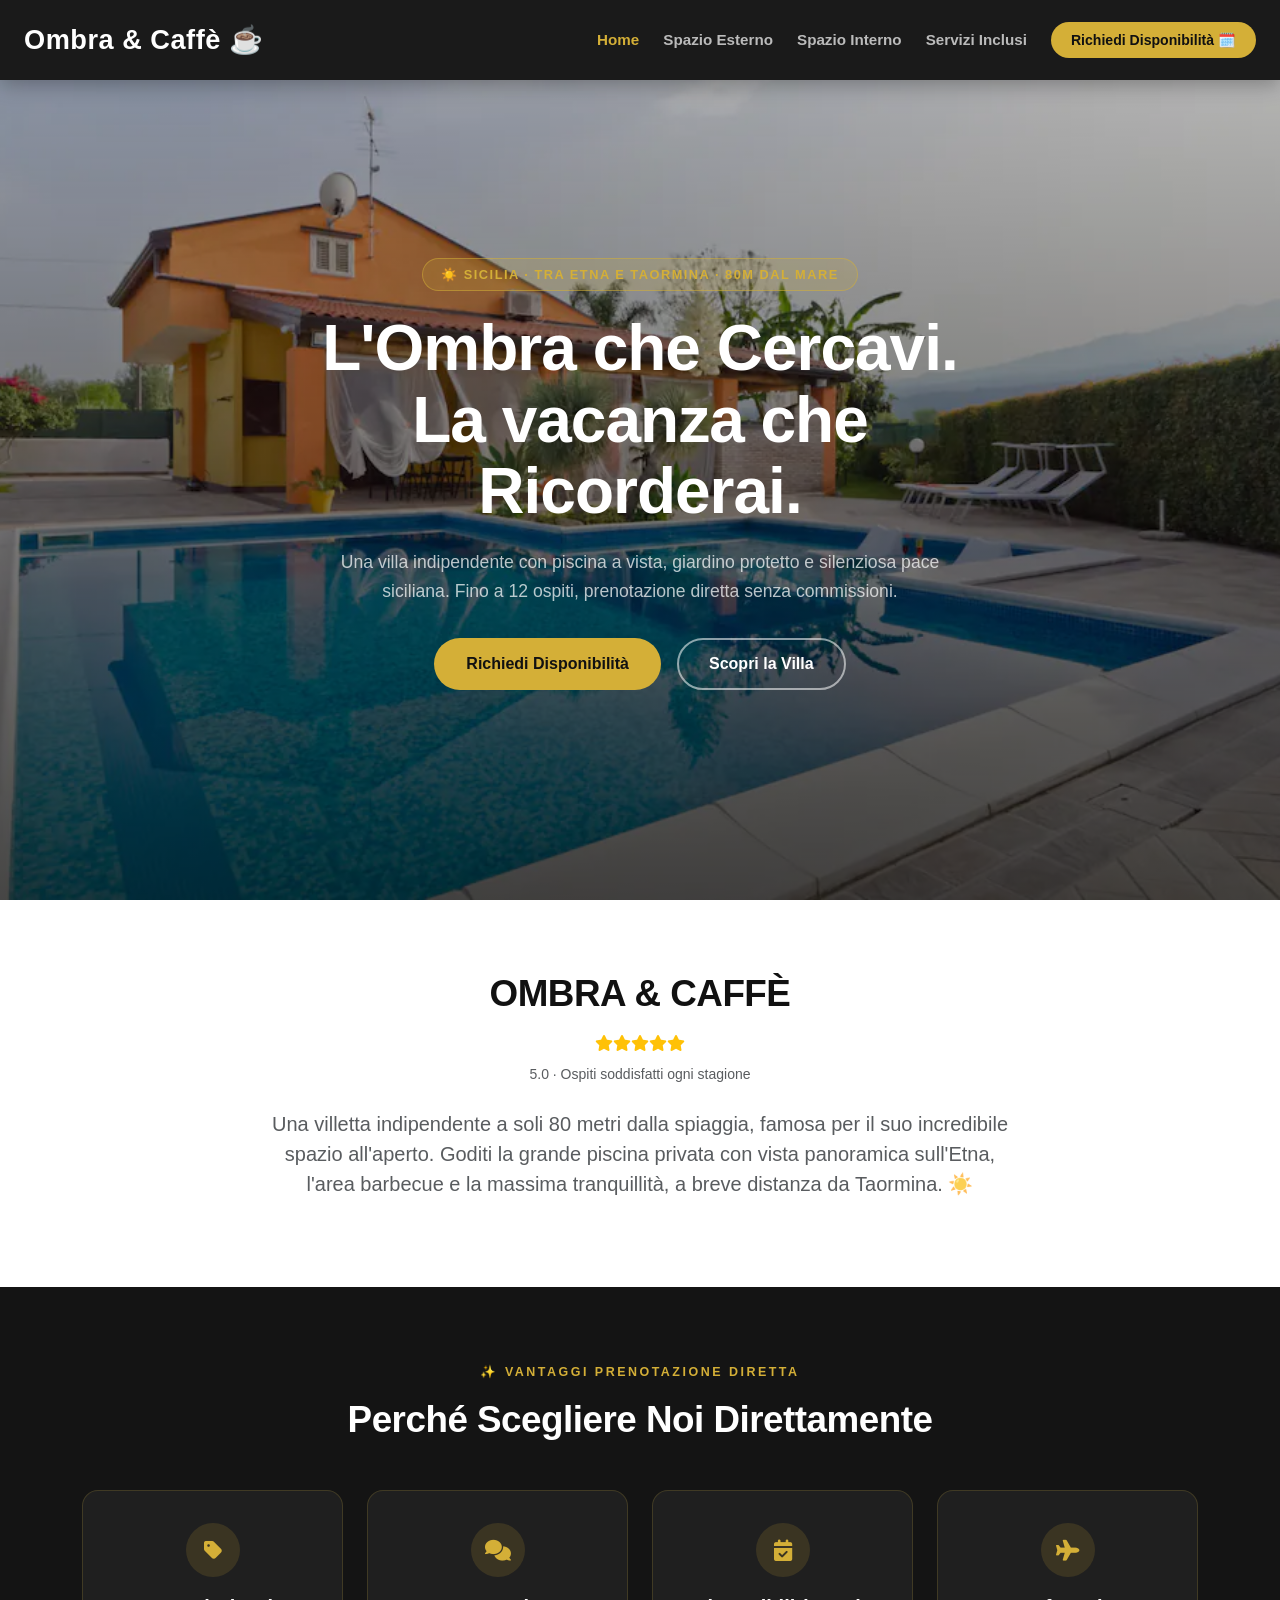
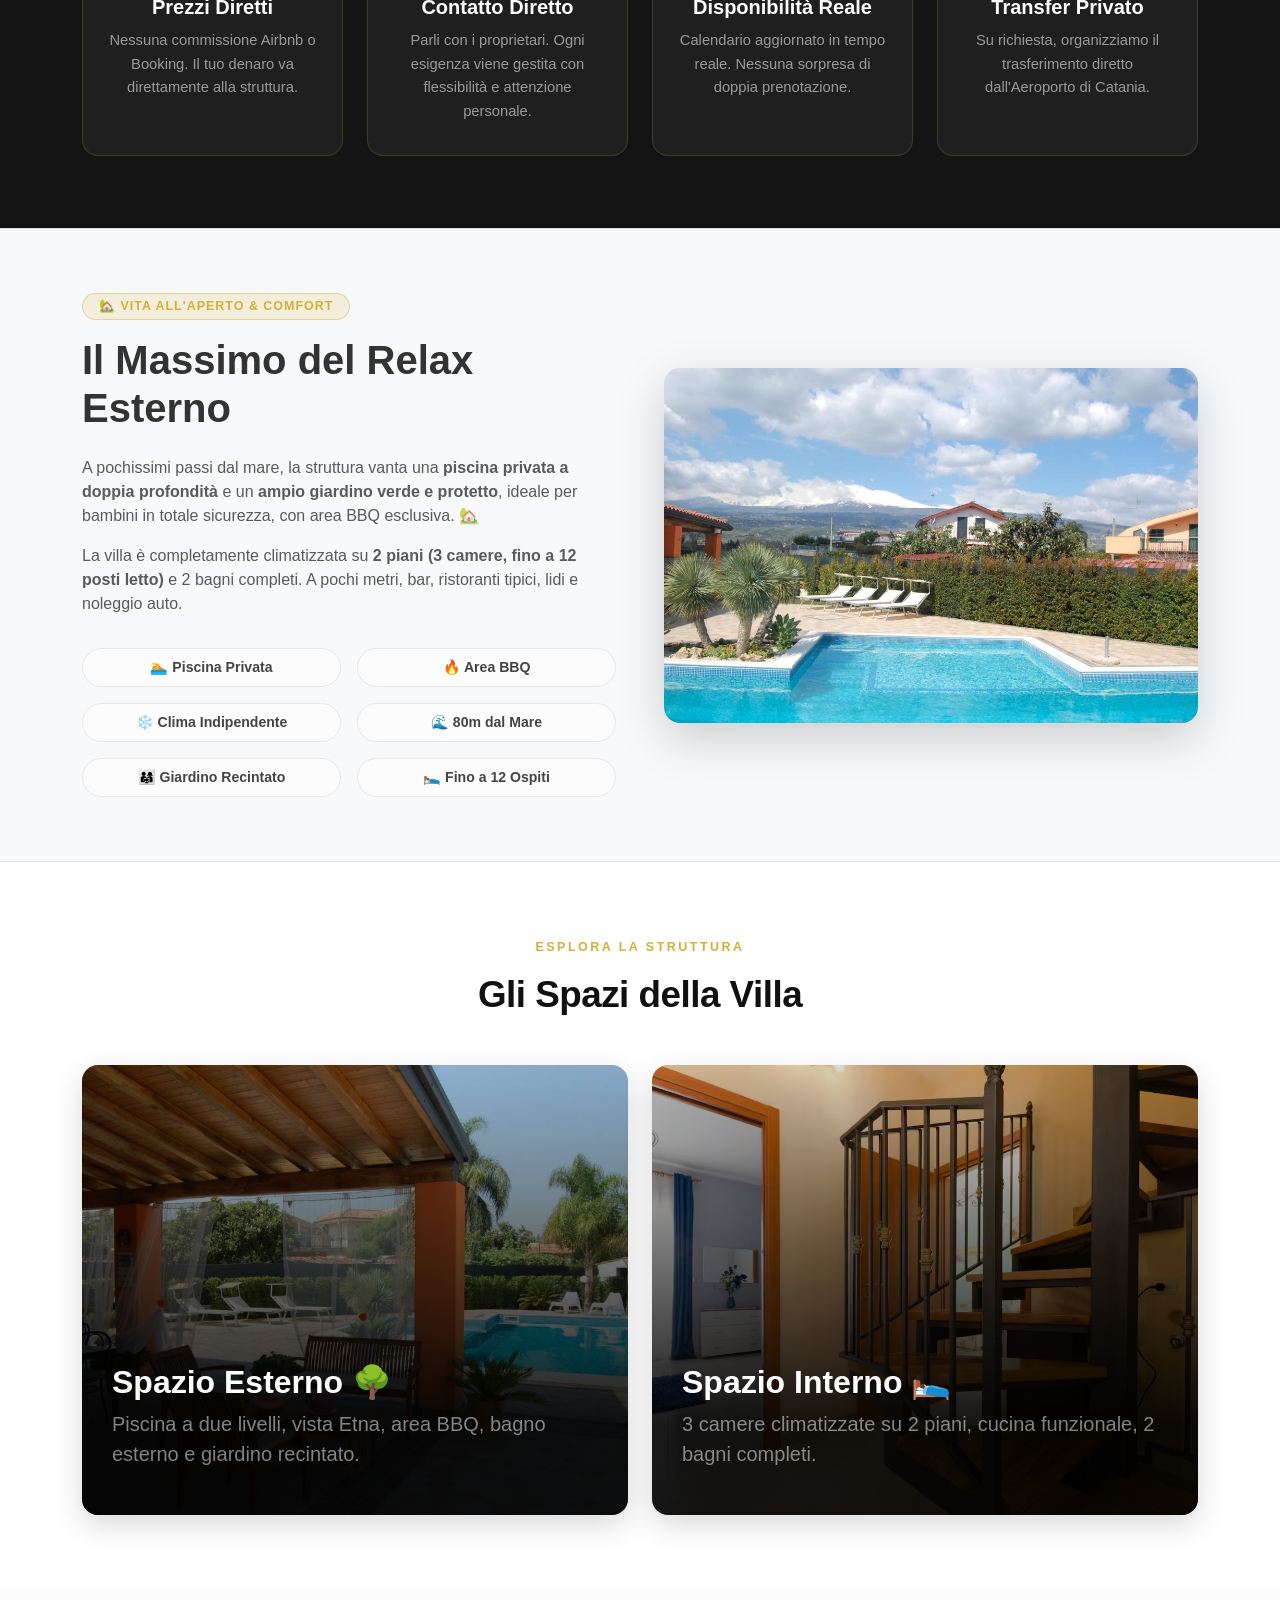
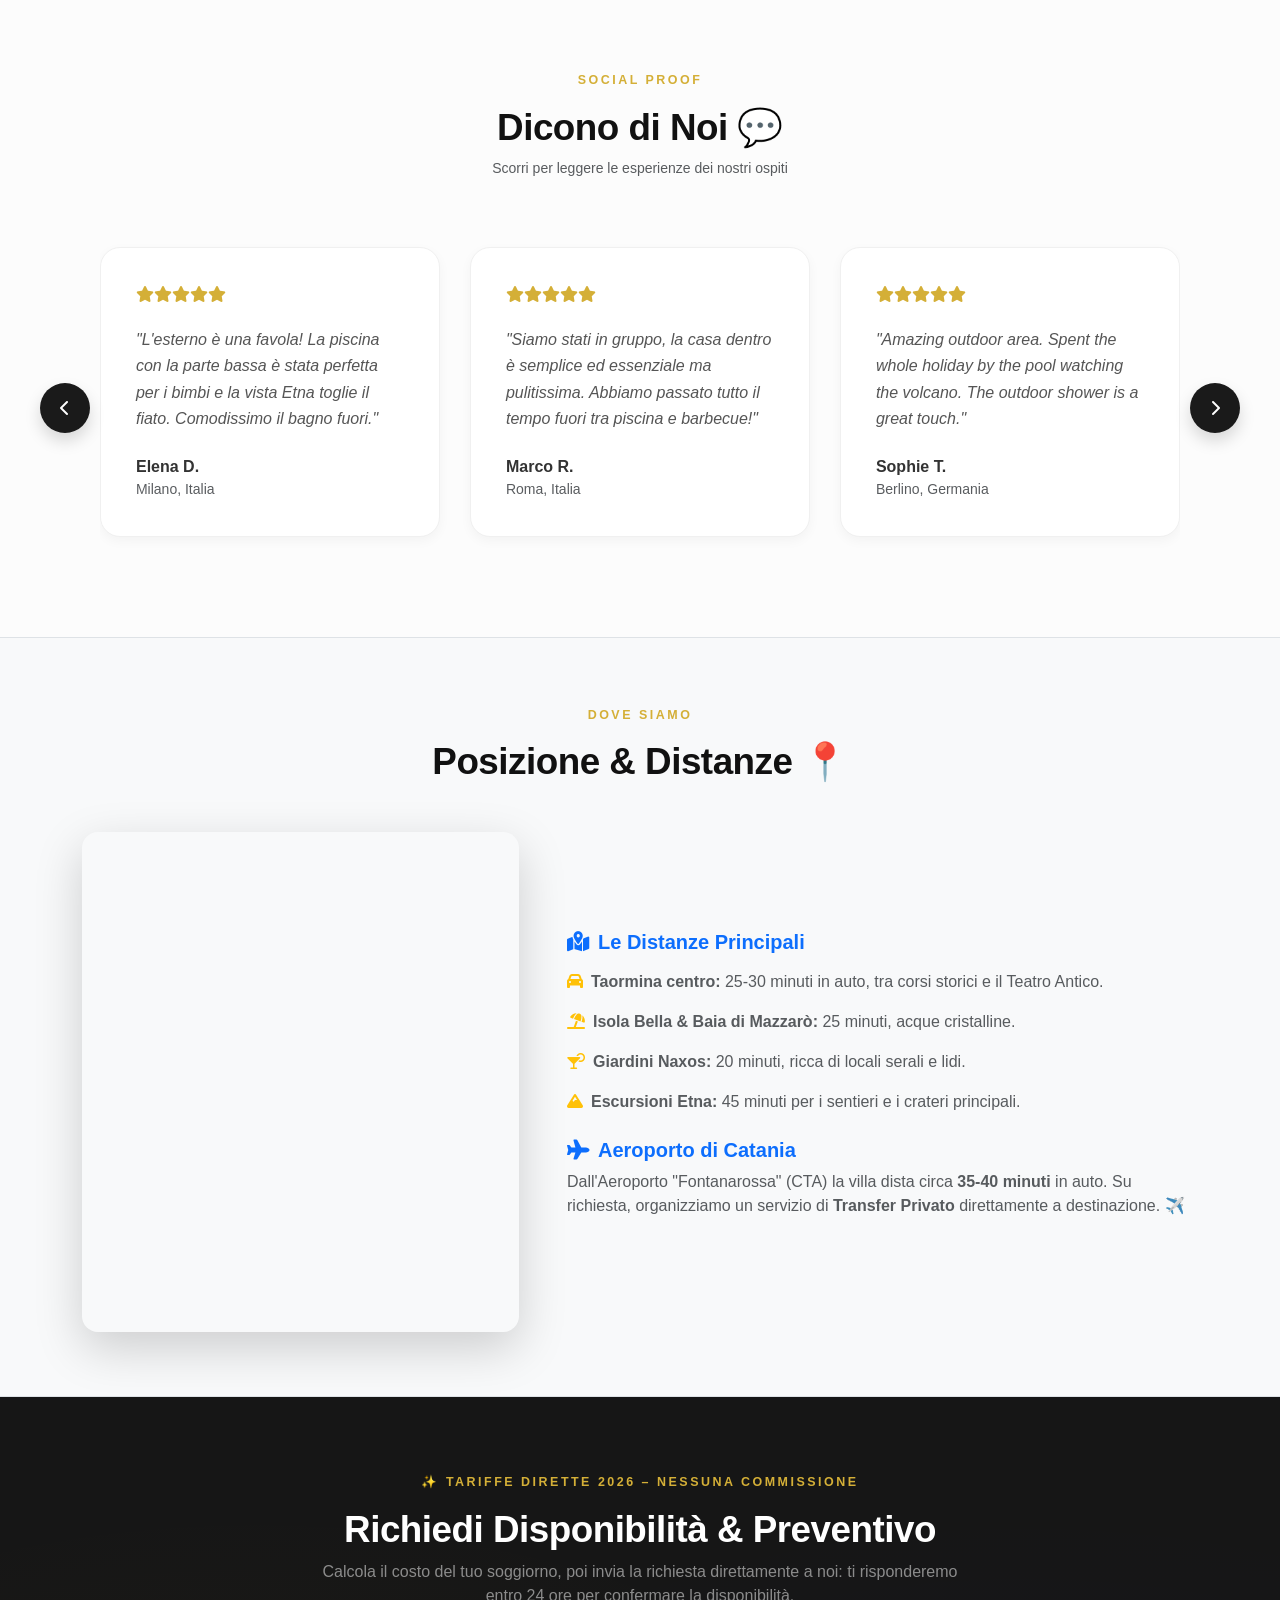
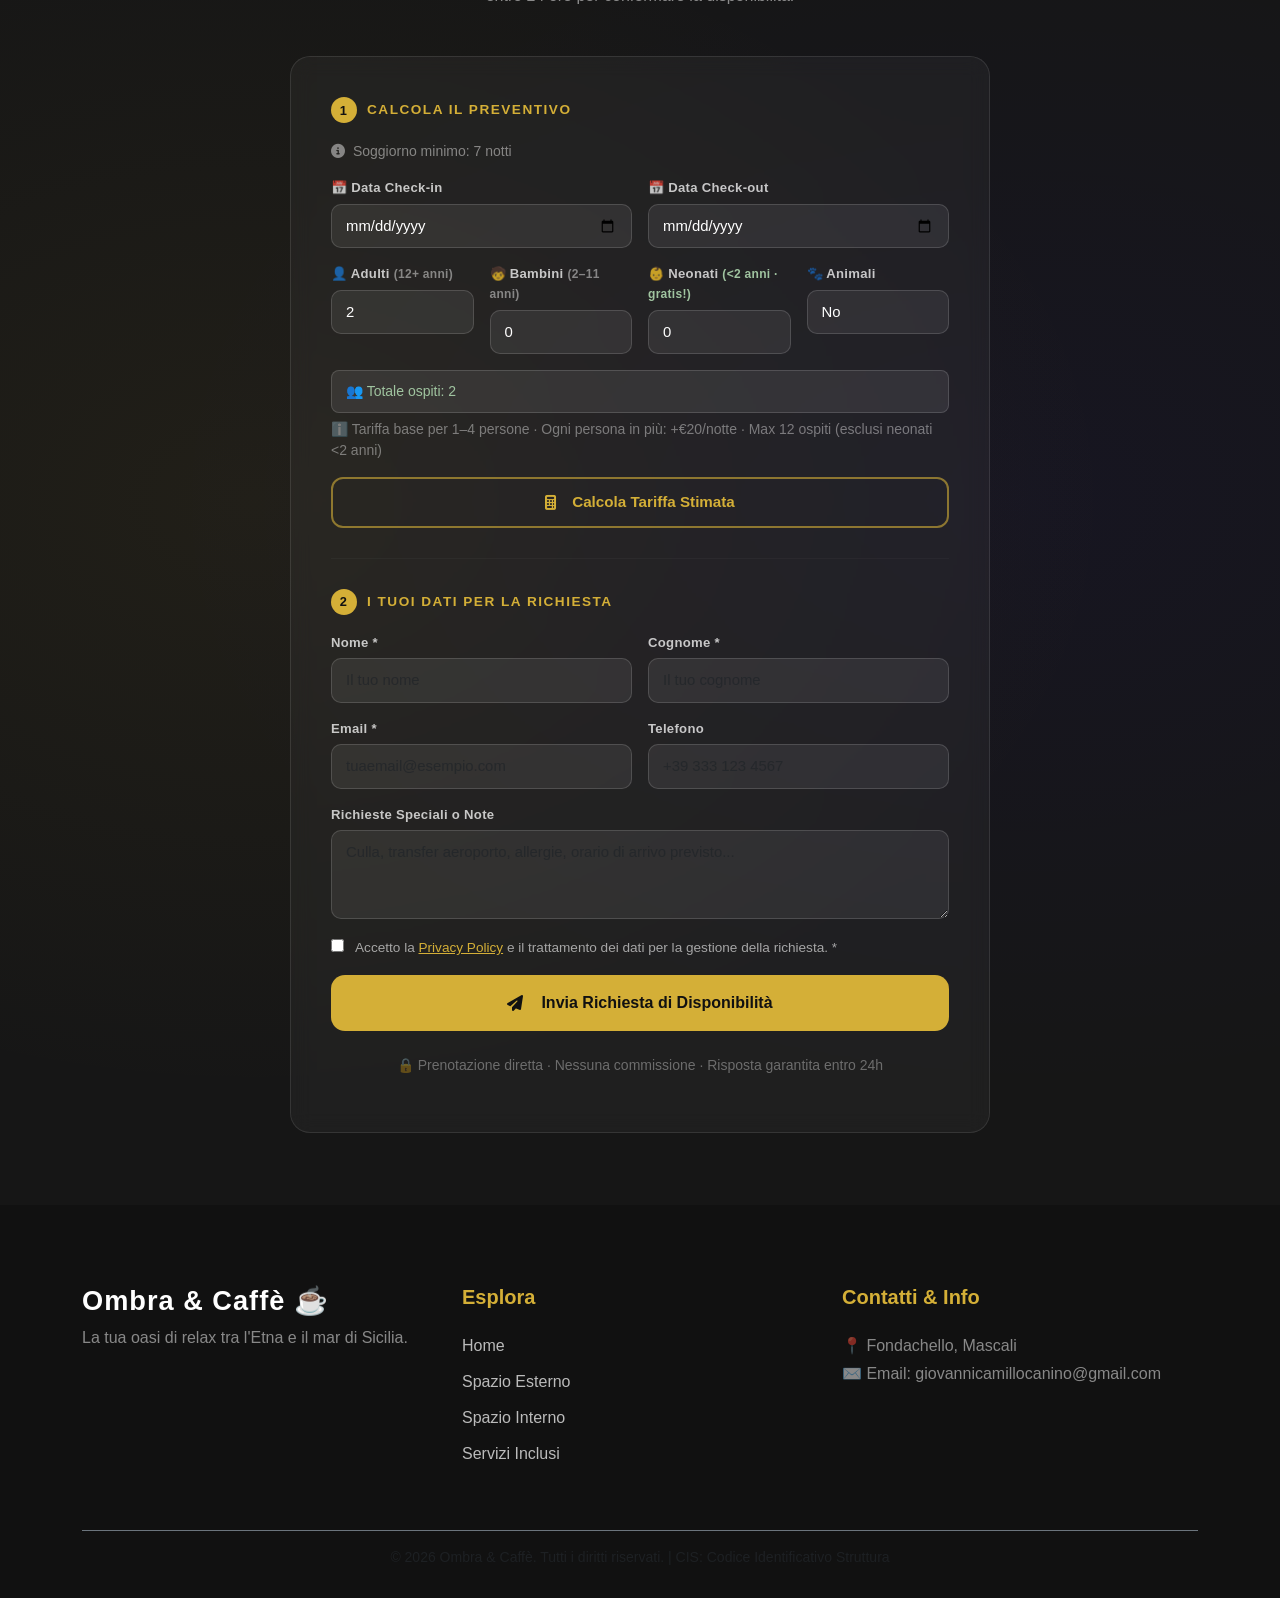
<file: index.html>
<!DOCTYPE html>
<html lang="it">
<head>
    <meta charset="UTF-8">
    <meta http-equiv="Content-Security-Policy" content="default-src 'self'; script-src 'self' 'unsafe-inline' https://cdn.jsdelivr.net https://cdnjs.cloudflare.com https://maps.googleapis.com; style-src 'self' 'unsafe-inline' https://cdn.jsdelivr.net https://cdnjs.cloudflare.com https://fonts.googleapis.com; font-src 'self' https://cdnjs.cloudflare.com https://fonts.gstatic.com; connect-src 'self' https://api.web3forms.com https://maps.googleapis.com; img-src 'self' data: https:; media-src 'self'; frame-src https://www.google.com https://maps.google.com;"><meta name="viewport" content="width=device-width, initial-scale=1.0">
    <meta name="description" content="Ombra e Caffè - Casa vacanze a [città]. Prenota il tuo soggiorno immerso nella natura. Fino a 12 ospiti.">
<meta name="keywords" content="casa vacanze, Ombra e Caffè, affitto vacanze, [città], [regione]">
<meta property="og:title" content="Ombra e Caffè ☕ - Casa Vacanze">
<meta property="og:description" content="Prenota la tua vacanza ad Ombra e Caffè...">
    <title>Ombra & Caffè – Villa con Piscina, Vista Etna | Sicilia</title>
    <link href="https://cdn.jsdelivr.net/npm/bootstrap@5.3.3/dist/css/bootstrap.min.css" rel="stylesheet">
    <link rel="stylesheet" href="https://cdnjs.cloudflare.com/ajax/libs/font-awesome/6.4.0/css/all.min.css">
    <link rel="stylesheet" href="css/style.css">
</head>
<body>

    <!-- NAVBAR -->
    <header class="main-header">
        <div class="nav-container">
            <div class="logo"><a href="index.html" translate="no">Ombra &amp; Caffè ☕</a></div>
            <button class="hamburger" id="hamburger" aria-label="Apri menu" aria-expanded="false">
                <span></span><span></span><span></span>
            </button>
            <nav class="navbar" id="mainNav">
                <ul>
                    <li><a href="index.html" class="active">Home</a></li>
                    <li><a href="pagine/spazio-esterno.html">Spazio Esterno</a></li>
                    <li><a href="pagine/spazio-interno.html">Spazio Interno</a></li>
                    <li><a href="pagine/servizi-inclusi.html">Servizi Inclusi</a></li>
                    <li><a href="#richiesta" class="nav-btn">Richiedi Disponibilità 🗓️</a></li>
                </ul>
            </nav>
        </div>
    </header>

    <!-- HERO -->
    <section class="hero-house-section" style="background-image: url('img/1.webp');">
        <div class="hero-overlay-dark d-flex align-items-center justify-content-center">
            <div class="text-center text-white px-3 mt-5 hero-content">
                <span class="hero-eyebrow">☀️ Sicilia · Tra Etna e Taormina · 80m dal Mare</span>
                <h1 class="hero-title">L'Ombra che Cercavi.<br>La vacanza che Ricorderai.</h1>
                <p class="hero-sub">Una villa indipendente con piscina a vista, giardino protetto e silenziosa pace siciliana. Fino a 12 ospiti, prenotazione diretta senza commissioni.</p>
                <div class="hero-actions">
                    <a href="#richiesta" class="btn-gold">Richiedi Disponibilità</a>
                    <a href="#servizi" class="btn-ghost">Scopri la Villa</a>
                </div>
            </div>
        </div>
    </section>

    <!-- BRAND INTRO -->
    <section class="py-5 bg-white">
        <div class="container text-center py-4">
            <h2 class="section-title mb-3" translate="no">OMBRA &amp; CAFFÈ</h2>
            <div class="mb-2 text-warning">
                <i class="fas fa-star"></i><i class="fas fa-star"></i><i class="fas fa-star"></i><i class="fas fa-star"></i><i class="fas fa-star"></i>
            </div>
            <p class="text-muted small mb-4">5.0 · Ospiti soddisfatti ogni stagione</p>
            <p class="lead text-muted px-lg-5 mx-auto" style="max-width:850px;">
                Una villetta indipendente a soli <strong>80 metri dalla spiaggia</strong>, famosa per il suo incredibile spazio all'aperto. Goditi la grande piscina privata con vista panoramica sull'<strong>Etna</strong>, l'area barbecue e la massima tranquillità, a breve distanza da <strong>Taormina</strong>. ☀️
            </p>
        </div>
    </section>

    <!-- PUNTI DI FORZA (PERCHÉ PRENOTARE DIRETTO) -->
    <section class="py-5 bg-dark-brand text-white">
        <div class="container py-4 text-center">
            <span class="section-eyebrow-light">✨ Vantaggi Prenotazione Diretta</span>
            <h2 class="section-title-light mb-5 mt-2">Perché Scegliere Noi Direttamente</h2>
            <div class="row g-4 justify-content-center">
                <div class="col-md-3 col-sm-6">
                    <div class="perk-card">
                        <div class="perk-icon"><i class="fas fa-tag"></i></div>
                        <h5>Prezzi Diretti</h5>
                        <p>Nessuna commissione Airbnb o Booking. Il tuo denaro va direttamente alla struttura.</p>
                    </div>
                </div>
                <div class="col-md-3 col-sm-6">
                    <div class="perk-card">
                        <div class="perk-icon"><i class="fas fa-comments"></i></div>
                        <h5>Contatto Diretto</h5>
                        <p>Parli con i proprietari. Ogni esigenza viene gestita con flessibilità e attenzione personale.</p>
                    </div>
                </div>
                <div class="col-md-3 col-sm-6">
                    <div class="perk-card">
                        <div class="perk-icon"><i class="fas fa-calendar-check"></i></div>
                        <h5>Disponibilità Reale</h5>
                        <p>Calendario aggiornato in tempo reale. Nessuna sorpresa di doppia prenotazione.</p>
                    </div>
                </div>
                <div class="col-md-3 col-sm-6">
                    <div class="perk-card">
                        <div class="perk-icon"><i class="fas fa-plane"></i></div>
                        <h5>Transfer Privato</h5>
                        <p>Su richiesta, organizziamo il trasferimento diretto dall'Aeroporto di Catania.</p>
                    </div>
                </div>
            </div>
        </div>
    </section>

    <!-- DESCRIZIONE VILLA -->
    <section id="servizi" class="py-5 bg-light border-top border-bottom">
        <div class="container py-3">
            <div class="row align-items-center g-5">
                <div class="col-lg-6">
                    <span class="badge badge-gold mb-3">🏡 Vita all'Aperto & Comfort</span>
                    <h3 class="fw-bold display-6 mb-4">Il Massimo del Relax Esterno</h3>
                    <p class="text-muted">A pochissimi passi dal mare, la struttura vanta una <strong>piscina privata a doppia profondità</strong> e un <strong>ampio giardino verde e protetto</strong>, ideale per bambini in totale sicurezza, con area BBQ esclusiva. 🏡</p>
                    <p class="text-muted">La villa è completamente climatizzata su <strong>2 piani (3 camere, fino a 12 posti letto)</strong> e 2 bagni completi. A pochi metri, bar, ristoranti tipici, lidi e noleggio auto. </p>
                    <div class="row g-3 mt-3">
                        <div class="col-6"><div class="feature-pill">🏊 Piscina Privata</div></div>
                        <div class="col-6"><div class="feature-pill">🔥 Area BBQ</div></div>
                        <div class="col-6"><div class="feature-pill">❄️ Clima Indipendente</div></div>
                        <div class="col-6"><div class="feature-pill">🌊 80m dal Mare</div></div>
                        <div class="col-6"><div class="feature-pill">👨‍👩‍👧 Giardino Recintato</div></div>
                        <div class="col-6"><div class="feature-pill">🛌 Fino a 12 Ospiti</div></div>
                    </div>
                </div>
                <div class="col-lg-6">
                    <img src="img/3.png" alt="Villetta Vista Esterna" class="img-fluid rounded-4 shadow-lg w-100">
                </div>
            </div>
        </div>
    </section>

    <!-- GRIGLIA SPAZI -->
    <section class="py-5 bg-white">
        <div class="container py-4">
            <div class="text-center mb-5">
                <span class="section-eyebrow">Esplora la Struttura</span>
                <h2 class="section-title mt-2">Gli Spazi della Villa</h2>
            </div>
            <div class="row g-4">
                <div class="col-md-6">
                    <div class="space-card" style="background-image: url('img/4.png');">
                        <div class="card-overlay"></div>
                        <div class="card-content">
                            <h2><a href="pagine/spazio-esterno.html">Spazio Esterno 🌳</a></h2>
                            <p class="lead text-white-50 small">Piscina a due livelli, vista Etna, area BBQ, bagno esterno e giardino recintato.</p>
                        </div>
                    </div>
                </div>
                <div class="col-md-6">
                    <div class="space-card" style="background-image: url('img/5.png');">
                        <div class="card-overlay"></div>
                        <div class="card-content">
                            <h2><a href="pagine/spazio-interno.html">Spazio Interno 🛌</a></h2>
                            <p class="lead text-white-50 small">3 camere climatizzate su 2 piani, cucina funzionale, 2 bagni completi.</p>
                        </div>
                    </div>
                </div>
            </div>
        </div>
    </section>

    <!-- RECENSIONI -->
    <section class="reviews-section">
        <div class="container-fluid p-0">
            <div class="text-center mb-5">
                <span class="section-eyebrow">Social Proof</span>
                <h3 class="section-title mt-2">Dicono di Noi 💬</h3>
                <p class="text-muted small">Scorri per leggere le esperienze dei nostri ospiti</p>
            </div>
            <div class="reviews-container">
                <button id="review-btn-left" class="review-btn review-btn-left shadow" aria-label="Precedente"><i class="fas fa-chevron-left"></i></button>
                <button id="review-btn-right" class="review-btn review-btn-right shadow" aria-label="Successiva"><i class="fas fa-chevron-right"></i></button>
                <div class="review-viewport">
                    <div id="review-wrapper" class="review-wrapper">
                        <div class="review-card">
                            <div class="review-stars"><i class="fas fa-star"></i><i class="fas fa-star"></i><i class="fas fa-star"></i><i class="fas fa-star"></i><i class="fas fa-star"></i></div>
                            <p class="review-body">"L'esterno è una favola! La piscina con la parte bassa è stata perfetta per i bimbi e la vista Etna toglie il fiato. Comodissimo il bagno fuori."</p>
                            <h6 class="mb-0 fw-bold">Elena D.</h6>
                            <small class="text-muted">Milano, Italia</small>
                        </div>
                        <div class="review-card">
                            <div class="review-stars"><i class="fas fa-star"></i><i class="fas fa-star"></i><i class="fas fa-star"></i><i class="fas fa-star"></i><i class="fas fa-star"></i></div>
                            <p class="review-body">"Siamo stati in gruppo, la casa dentro è semplice ed essenziale ma pulitissima. Abbiamo passato tutto il tempo fuori tra piscina e barbecue!"</p>
                            <h6 class="mb-0 fw-bold">Marco R.</h6>
                            <small class="text-muted">Roma, Italia</small>
                        </div>
                        <div class="review-card">
                            <div class="review-stars"><i class="fas fa-star"></i><i class="fas fa-star"></i><i class="fas fa-star"></i><i class="fas fa-star"></i><i class="fas fa-star"></i></div>
                            <p class="review-body">"Amazing outdoor area. Spent the whole holiday by the pool watching the volcano. The outdoor shower is a great touch."</p>
                            <h6 class="mb-0 fw-bold">Sophie T.</h6>
                            <small class="text-muted">Berlino, Germania</small>
                        </div>
                        <div class="review-card">
                            <div class="review-stars"><i class="fas fa-star"></i><i class="fas fa-star"></i><i class="fas fa-star"></i><i class="fas fa-star"></i><i class="fas fa-star"></i></div>
                            <p class="review-body">"Abbiamo festeggiato il compleanno di nostro figlio qui con 10 persone. Spazio più che sufficiente, il BBQ è stato il protagonista della serata!"</p>
                            <h6 class="mb-0 fw-bold">Luca & Claudia B.</h6>
                            <small class="text-muted">Napoli, Italia</small>
                        </div>
                        <div class="review-card">
                            <div class="review-stars"><i class="fas fa-star"></i><i class="fas fa-star"></i><i class="fas fa-star"></i><i class="fas fa-star"></i><i class="fas fa-star"></i></div>
                            <p class="review-body">"Perfect location. 80 meters from the sea, 25 minutes from Taormina. We'll be back next summer without a doubt."</p>
                            <h6 class="mb-0 fw-bold">James & Sarah M.</h6>
                            <small class="text-muted">Londra, UK</small>
                        </div>
                    </div>
                </div>
            </div>
        </div>
    </section>

    <!-- POSIZIONE -->
    <section id="posizione" class="py-5 bg-light border-top border-bottom">
        <div class="container py-3">
            <div class="text-center mb-5">
                <span class="section-eyebrow">Dove Siamo</span>
                <h3 class="section-title mt-2">Posizione & Distanze 📍</h3>
            </div>
            <div class="row g-5 align-items-center">
                <div class="col-lg-5">
                    <div class="shadow-lg rounded-4 overflow-hidden" style="height:500px;">
                        <iframe src="https://www.google.com/maps/embed?pb=!1m18!1m12!1m3!1d2320.755101946722!2d15.204894009947287!3d37.75290431330513!2m3!1f0!2f0!3f0!3m2!1i1024!2i768!4f13.1!3m3!1m2!1s0x131405fac966bba5%3A0xd2f08422884482f2!2sOmbra%20E%20Caffe&#39;!5e1!3m2!1sit!2stw!4v1782229862768!5m2!1sit!2stw" width="100%" height="100%" style="border:0;" allowfullscreen="" loading="lazy" referrerpolicy="no-referrer-when-downgrade"></iframe>
                    </div>
                </div>
                <div class="col-lg-7">
                    <h4 class="text-primary fw-bold h5 mb-3"><i class="fas fa-map-marked-alt me-2"></i>Le Distanze Principali</h4>
                    <ul class="list-unstyled text-muted mb-4">
                        <li class="mb-3"><i class="fas fa-car text-warning me-2"></i><strong>Taormina centro:</strong> 25-30 minuti in auto, tra corsi storici e il Teatro Antico.</li>
                        <li class="mb-3"><i class="fas fa-umbrella-beach text-warning me-2"></i><strong>Isola Bella & Baia di Mazzarò:</strong> 25 minuti, acque cristalline.</li>
                        <li class="mb-3"><i class="fas fa-cocktail text-warning me-2"></i><strong>Giardini Naxos:</strong> 20 minuti, ricca di locali serali e lidi.</li>
                        <li class="mb-3"><i class="fas fa-mountain text-warning me-2"></i><strong>Escursioni Etna:</strong> 45 minuti per i sentieri e i crateri principali.</li>
                    </ul>
                    <h4 class="text-primary fw-bold h5 mb-2"><i class="fas fa-plane me-2"></i>Aeroporto di Catania</h4>
                    <p class="text-muted">Dall'Aeroporto "Fontanarossa" (CTA) la villa dista circa <strong>35-40 minuti</strong> in auto. Su richiesta, organizziamo un servizio di <strong>Transfer Privato</strong> direttamente a destinazione. ✈️</p>
                </div>
            </div>
        </div>
    </section>

    <!-- FORM RICHIESTA + PREVENTIVO UNIFICATI -->
    <section id="richiesta" class="py-5 booking-section text-white">
        <div class="container py-4">
            <div class="text-center mx-auto mb-5" style="max-width:650px;">
                <span class="section-eyebrow-light">✨ Tariffe Dirette 2026 – Nessuna Commissione</span>
                <h3 class="section-title-light mt-2">Richiedi Disponibilità &amp; Preventivo</h3>
                <p class="text-white-50">Calcola il costo del tuo soggiorno, poi invia la richiesta direttamente a noi: ti risponderemo entro 24 ore per confermare la disponibilità.</p>
            </div>

            <form id="bookingForm" class="booking-card mx-auto" style="max-width:700px;">

                <!-- CONFIGURAZIONE WEB3FORMS -->
                <input type="hidden" name="access_key" value="8a60b6bf-a972-461e-a8af-70504431ed6b">
                <input type="hidden" name="subject" value="Nuova Richiesta di Disponibilità - Ombra & Caffè">
                <input type="hidden" name="from_name" value="Sito Ombra & Caffè">
                <!-- Honeypot anti-spam: campo invisibile, deve restare vuoto -->
                <input type="hidden" name="botcheck" value="">

                <!-- STEP 1: PREVENTIVO -->
                <div class="booking-step-label">
                    <span class="step-number">1</span> Calcola il Preventivo
                </div>
                <p class="small mb-3" style="color: rgba(255,255,255,0.45);"><i class="fas fa-info-circle me-1"></i> Soggiorno minimo: 7 notti</p>
                <div class="row g-3 mb-3">
                    <div class="col-md-6">
                        <label class="form-label-dark">📅 Data Check-in</label>
                        <input type="date" id="checkin" name="checkin" class="form-control form-dark" required>
                    </div>
                    <div class="col-md-6">
                        <label class="form-label-dark">📅 Data Check-out</label>
                        <input type="date" id="checkout" name="checkout" class="form-control form-dark" required>
                    </div>
                    <div class="col-md-3 col-6">
                        <label class="form-label-dark">👤 Adulti <span style="color:rgba(255,255,255,0.45);font-size:0.75rem;">(12+ anni)</span></label>
                        <select id="adulti" name="adulti" class="form-select form-dark">
                            <option value="1">1</option>
                            <option value="2" selected>2</option>
                            <option value="3">3</option>
                            <option value="4">4</option>
                            <option value="5">5</option>
                            <option value="6">6</option>
                            <option value="7">7</option>
                            <option value="8">8</option>
                            <option value="9">9</option>
                            <option value="10">10</option>
                            <option value="11">11</option>
                            <option value="12">12</option>
                        </select>
                    </div>
                    <div class="col-md-3 col-6">
                        <label class="form-label-dark">🧒 Bambini <span style="color:rgba(255,255,255,0.45);font-size:0.75rem;">(2–11 anni)</span></label>
                        <select id="bambini" name="bambini" class="form-select form-dark">
                            <option value="0" selected>0</option>
                            <option value="1">1</option>
                            <option value="2">2</option>
                            <option value="3">3</option>
                            <option value="4">4</option>
                            <option value="5">5</option>
                            <option value="6">6</option>
                            <option value="7">7</option>
                            <option value="8">8</option>
                        </select>
                    </div>
                    <div class="col-md-3 col-6">
                        <label class="form-label-dark">👶 Neonati <span style="color:#a0c4a0;font-size:0.75rem;">(&lt;2 anni · gratis!)</span></label>
                        <select id="bambini-gratis" name="bambini_sotto_2anni" class="form-select form-dark">
                            <option value="0" selected>0</option>
                            <option value="1">1</option>
                            <option value="2">2</option>
                            <option value="3">3</option>
                            <option value="4">4</option>
                        </select>
                    </div>
                    <div class="col-md-3 col-6">
                        <label class="form-label-dark">🐾 Animali</label>
                        <select id="animali" name="animali" class="form-select form-dark">
                            <option value="no" selected>No</option>
                            <option value="si">Sì (+€100)</option>
                        </select>
                    </div>
                    <div class="col-12">
                        <div id="ospiti-counter" class="ospiti-counter-info"></div>
                        <p class="small mb-0" style="color:rgba(255,255,255,0.4);margin-top:6px;">ℹ️ Tariffa base per 1–4 persone · Ogni persona in più: +€20/notte · Max 12 ospiti (esclusi neonati &lt;2 anni)</p>
                    </div>
                </div>

                <button type="button" id="btnCalcola" class="btn-calcola w-100 mb-3">
                    <i class="fas fa-calculator me-2"></i> Calcola Tariffa Stimata
                </button>

                <!-- RISULTATO PREVENTIVO -->
                <div id="risultatoBox" class="d-none preventivo-result mb-4">
                    <div class="d-flex align-items-center gap-2 mb-2">
                        <i class="fas fa-check-circle text-success"></i>
                        <strong>Stima Calcolata</strong>
                    </div>
                    <p id="dettaglioNotti" class="small mb-2 text-muted-dark"></p>
                    <div class="preventivo-total" id="prezzoFinale"></div>
                    <p class="small text-muted-dark mt-2 mb-0">💡 Questa è una stima. Il prezzo definitivo sarà confermato via email.</p>
                </div>
                <div id="erroreBox" class="alert alert-danger d-none mb-3 text-center"></div>

                <hr class="booking-divider">

                <!-- STEP 2: DATI PERSONALI -->
                <div class="booking-step-label">
                    <span class="step-number">2</span> I Tuoi Dati per la Richiesta
                </div>
                <div class="row g-3 mb-3">
                    <div class="col-md-6">
                        <label class="form-label-dark">Nome *</label>
                        <input type="text" id="req-nome" name="nome" class="form-control form-dark" placeholder="Il tuo nome" required>
                    </div>
                    <div class="col-md-6">
                        <label class="form-label-dark">Cognome *</label>
                        <input type="text" id="req-cognome" name="cognome" class="form-control form-dark" placeholder="Il tuo cognome" required>
                    </div>
                    <div class="col-md-6">
                        <label class="form-label-dark">Email *</label>
                        <input type="email" id="req-email" name="email" class="form-control form-dark" placeholder="tuaemail@esempio.com" required>
                    </div>
                    <div class="col-md-6">
                        <label class="form-label-dark">Telefono</label>
                        <input type="tel" id="req-tel" name="telefono" class="form-control form-dark" placeholder="+39 333 123 4567">
                    </div>
                    <div class="col-12">
                        <label class="form-label-dark">Richieste Speciali o Note</label>
                        <textarea id="req-note" name="note" class="form-control form-dark" rows="3" placeholder="Culla, transfer aeroporto, allergie, orario di arrivo previsto..."></textarea>
                    </div>
                    <!-- Campo nascosto: riepilogo preventivo calcolato, compilato via JS prima dell'invio -->
                    <input type="hidden" id="preventivo-riepilogo" name="preventivo_calcolato" value="Non calcolato">
                    <div class="col-12">
                        <label class="form-check-label-dark">
                            <input type="checkbox" id="req-privacy" class="me-2" required>
                            Accetto la <a href="#" class="link-gold">Privacy Policy</a> e il trattamento dei dati per la gestione della richiesta. *
                        </label>
                    </div>
                </div>

                <button type="submit" id="btnInvia" class="btn-gold-solid w-100">
                    <i class="fas fa-paper-plane me-2"></i> Invia Richiesta di Disponibilità
                </button>

                <!-- FEEDBACK INVIO -->
                <div id="successoInvio" class="d-none mt-4 successo-box text-center">
                    <i class="fas fa-check-circle fa-2x text-success mb-3"></i>
                    <h5 class="fw-bold mb-1">Richiesta Inviata!</h5>
                    <p class="small mb-0">Ti risponderemo entro 24 ore all'indirizzo email indicato per confermare disponibilità e dettagli.</p>
                </div>
                <div id="errorInvio" class="alert alert-danger d-none mt-3 text-center"></div>

                <p class="small text-center mt-4" style="color: rgba(255,255,255,0.35);">
                    🔒 Prenotazione diretta · Nessuna commissione · Risposta garantita entro 24h
                </p>
            </form>
        </div>
    </section>

    <!-- FOOTER -->
    <footer class="main-footer">
        <div class="container footer-grid">
            <div class="row g-4">
                <div class="col-lg-4 footer-brand text-start">
                    <h4 translate="no">Ombra &amp; Caffè ☕</h4>
                    <p class="text-white-50">La tua oasi di relax tra l'Etna e il mar di Sicilia.</p>
                </div>
                <div class="col-lg-4 text-start">
                    <h5>Esplora</h5>
                    <ul class="list-unstyled">
                        <li><a href="index.html">Home</a></li>
                        <li><a href="pagine/spazio-esterno.html">Spazio Esterno</a></li>
                        <li><a href="pagine/spazio-interno.html">Spazio Interno</a></li>
                        <li><a href="pagine/servizi-inclusi.html">Servizi Inclusi</a></li>
                    </ul>
                </div>
                <div class="col-lg-4 text-start">
                    <h5>Contatti & Info</h5>
                    <p class="text-white-50 mb-1">📍 Fondachello, Mascali</p>
                    <p class="text-white-50">✉️ Email: giovannicamillocanino@gmail.com </p>
                </div>
            </div>
            <div class="text-center mt-5 pt-3 border-top border-secondary">
                <p class="small text-muted mb-0">© 2026 Ombra & Caffè. Tutti i diritti riservati. | CIS: Codice Identificativo Struttura</p>
            </div>
        </div>
    </footer>

    <script src="https://cdn.jsdelivr.net/npm/bootstrap@5.3.3/dist/js/bootstrap.bundle.min.js"></script>
    <script src="js/script.js"></script>
</body>
</html>
</file>
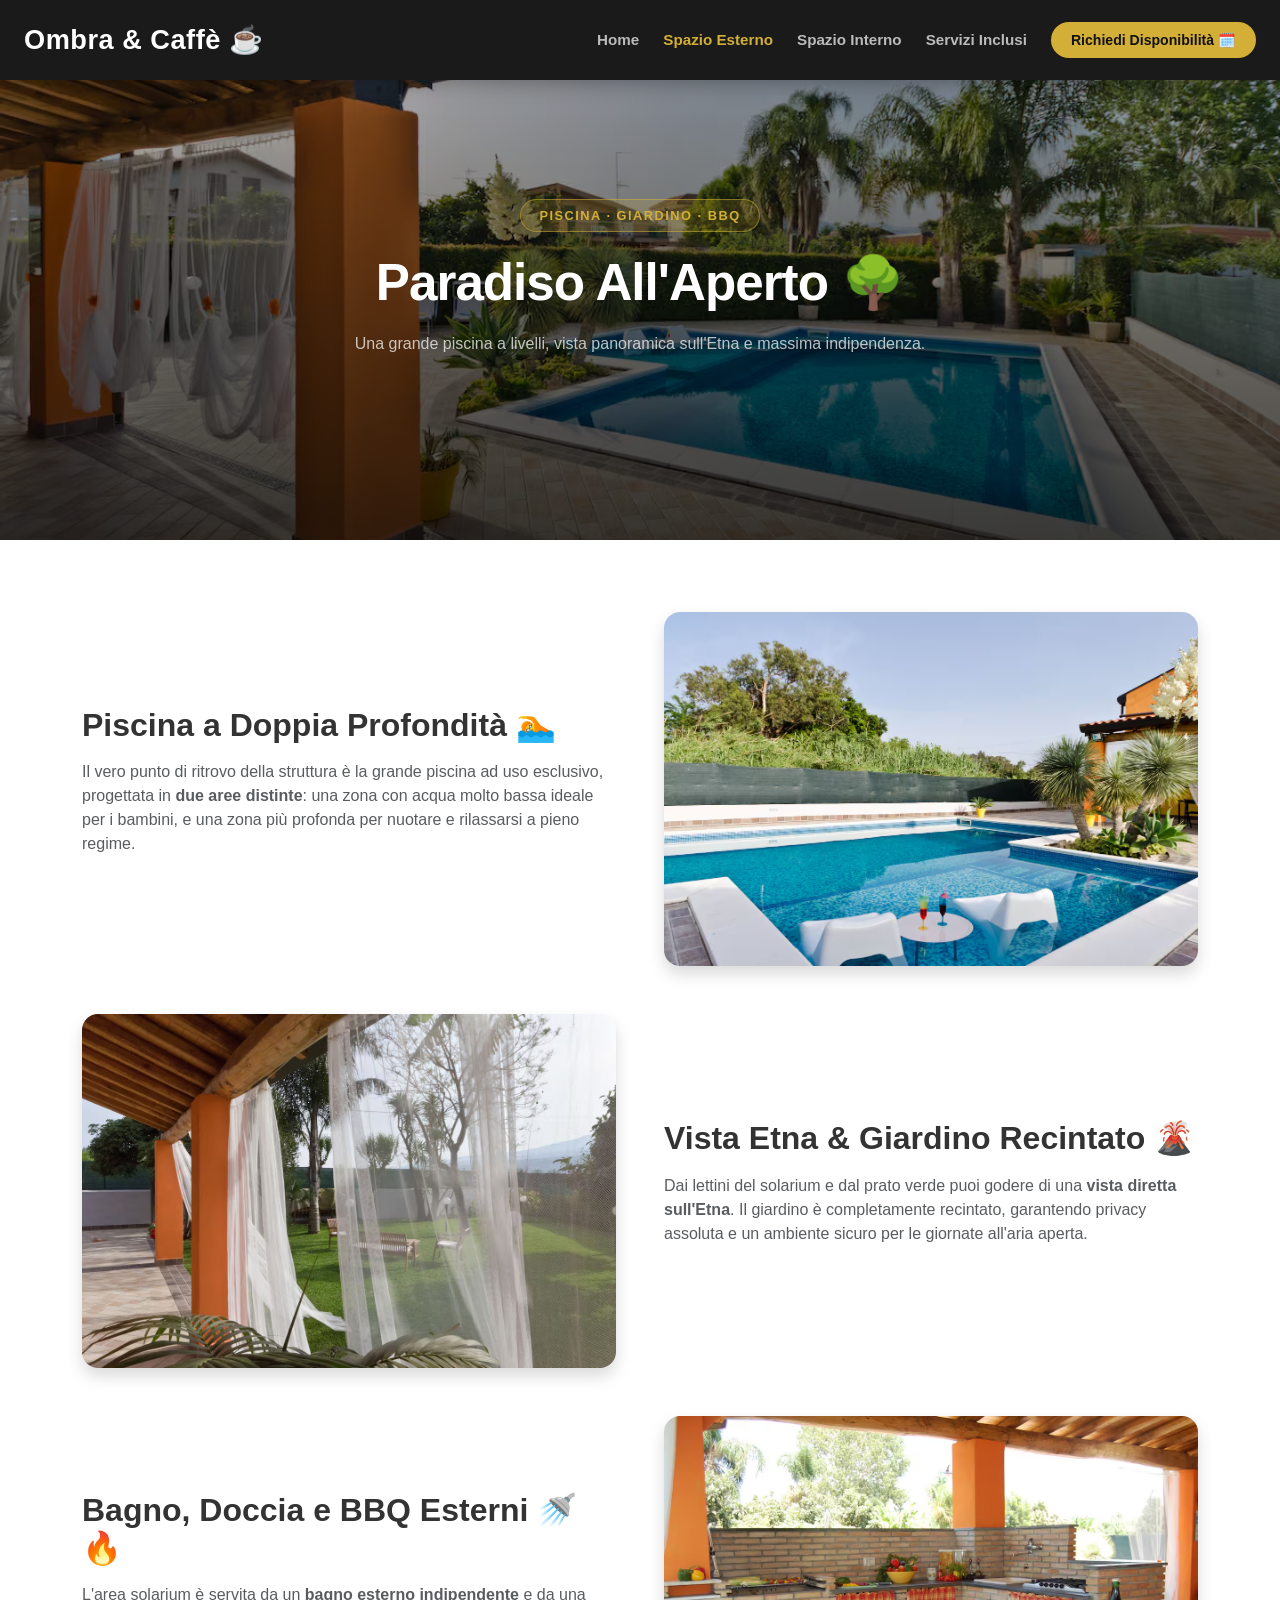
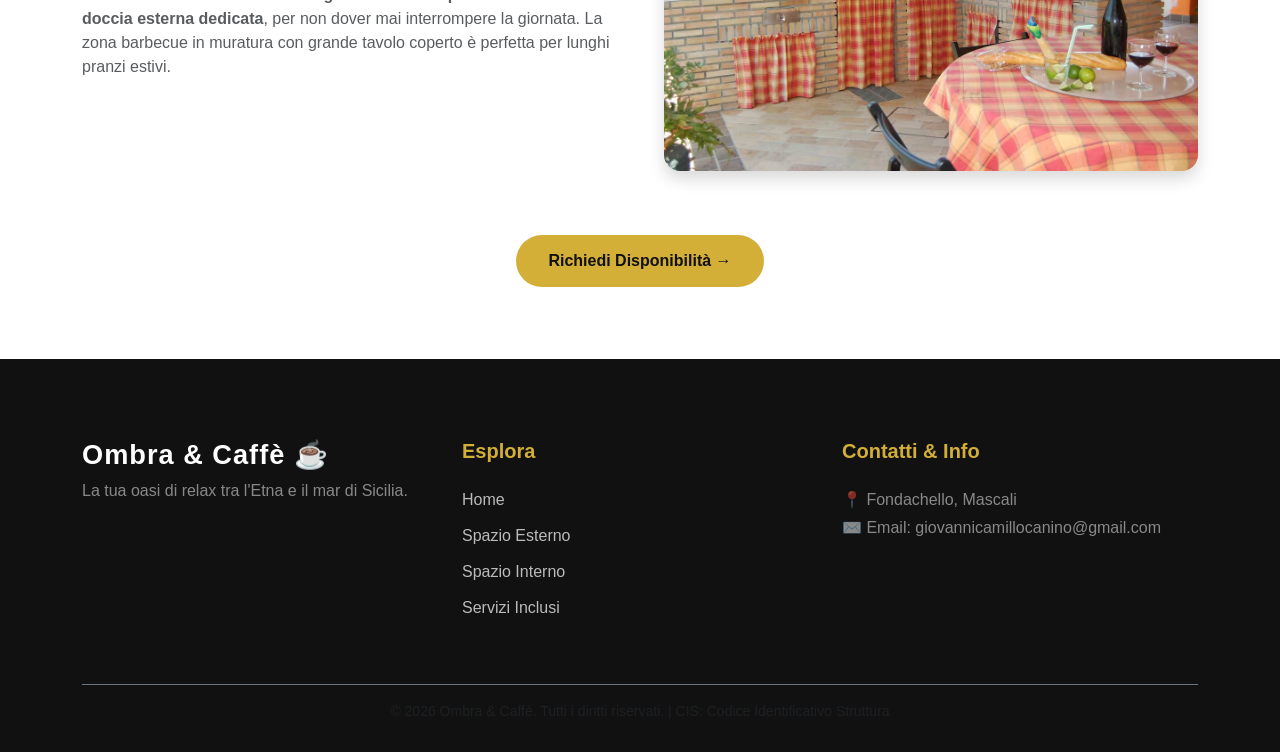
<file: pagine/spazio-esterno.html>
<!DOCTYPE html>
<html lang="it">
<head>
    <meta charset="UTF-8">
    <meta name="viewport" content="width=device-width, initial-scale=1.0">
    <title>Spazio Esterno – Ombra & Caffè</title>
    <meta name="description" content="Piscina a doppia profondità con vista Etna, giardino recintato, area BBQ e bagno esterno. La villa Ombra & Caffè in Sicilia.">
    <link href="https://cdn.jsdelivr.net/npm/bootstrap@5.3.3/dist/css/bootstrap.min.css" rel="stylesheet">
    <link rel="stylesheet" href="https://cdnjs.cloudflare.com/ajax/libs/font-awesome/6.4.0/css/all.min.css">
    <link rel="stylesheet" href="../css/style.css">
</head>
<body>

    <header class="main-header">
        <div class="nav-container">
            <div class="logo"><a href="../index.html" translate="no">Ombra & Caffè ☕</a></div>
            <button class="hamburger" id="hamburger" aria-label="Apri menu" aria-expanded="false">
                <span></span><span></span><span></span>
            </button>
            <nav class="navbar" id="mainNav">
                <ul>
                    <li><a href="../index.html">Home</a></li>
                    <li><a href="spazio-esterno.html" class="active">Spazio Esterno</a></li>
                    <li><a href="spazio-interno.html">Spazio Interno</a></li>
                    <li><a href="servizi-inclusi.html">Servizi Inclusi</a></li>
                    <li><a href="../index.html#richiesta" class="nav-btn">Richiedi Disponibilità 🗓️</a></li>
                </ul>
            </nav>
        </div>
    </header>

    <section class="hero-house-section" style="background-image: url('../img/10.avif'); min-height: 60vh; height: 60vh;">
        <div class="hero-overlay-dark d-flex align-items-center justify-content-center">
            <div class="text-center text-white px-3 mt-5">
                <span class="hero-eyebrow">Piscina · Giardino · BBQ</span>
                <h1 class="hero-title" style="font-size: clamp(2rem, 4vw, 3.2rem);">Paradiso All'Aperto 🌳</h1>
                <p class="hero-sub" style="font-size: 1rem;">Una grande piscina a livelli, vista panoramica sull'Etna e massima indipendenza.</p>
            </div>
        </div>
    </section>

    <section class="py-5 bg-white">
        <div class="container py-4">
            <div class="row g-5 align-items-center mb-5">
                <div class="col-lg-6">
                    <h2 class="fw-bold mb-3">Piscina a Doppia Profondità 🏊</h2>
                    <p class="text-muted">Il vero punto di ritrovo della struttura è la grande piscina ad uso esclusivo, progettata in <strong>due aree distinte</strong>: una zona con acqua molto bassa ideale per i bambini, e una zona più profonda per nuotare e rilassarsi a pieno regime.</p>
                </div>
                <div class="col-lg-6">
                    <img src="../img/11.avif" alt="Piscina" class="img-fluid rounded-4 shadow w-100">
                </div>
            </div>

            <div class="row g-5 align-items-center mb-5 flex-row-reverse">
                <div class="col-lg-6">
                    <h2 class="fw-bold mb-3">Vista Etna & Giardino Recintato 🌋</h2>
                    <p class="text-muted">Dai lettini del solarium e dal prato verde puoi godere di una <strong>vista diretta sull'Etna</strong>. Il giardino è completamente recintato, garantendo privacy assoluta e un ambiente sicuro per le giornate all'aria aperta.</p>
                </div>
                <div class="col-lg-6">
                    <img src="../img/12.avif" alt="Giardino con vista Etna" class="img-fluid rounded-4 shadow w-100">
                </div>
            </div>

            <div class="row g-5 align-items-center">
                <div class="col-lg-6">
                    <h2 class="fw-bold mb-3">Bagno, Doccia e BBQ Esterni 🚿🔥</h2>
                    <p class="text-muted">L'area solarium è servita da un <strong>bagno esterno indipendente</strong> e da una <strong>doccia esterna dedicata</strong>, per non dover mai interrompere la giornata. La zona barbecue in muratura con grande tavolo coperto è perfetta per lunghi pranzi estivi.</p>
                </div>
                <div class="col-lg-6">
                    <img src="../img/13.avif" alt="Area BBQ e servizi esterni" class="img-fluid rounded-4 shadow w-100">
                </div>
            </div>

            <div class="text-center mt-5 pt-3">
                <a href="../index.html#richiesta" class="btn-gold">Richiedi Disponibilità →</a>
            </div>
        </div>
    </section>

    <footer class="main-footer">
        <div class="container footer-grid">
            <div class="row g-4">
                <div class="col-lg-4 footer-brand text-start">
                    <h4 translate="no">Ombra & Caffè ☕</h4>
                    <p class="text-white-50">La tua oasi di relax tra l'Etna e il mar di Sicilia.</p>
                </div>
                <div class="col-lg-4 text-start">
                    <h5>Esplora</h5>
                    <ul class="list-unstyled">
                        <li><a href="../index.html">Home</a></li>
                        <li><a href="spazio-esterno.html">Spazio Esterno</a></li>
                        <li><a href="spazio-interno.html">Spazio Interno</a></li>
                        <li><a href="servizi-inclusi.html">Servizi Inclusi</a></li>
                    </ul>
                </div>
                <div class="col-lg-4 text-start">
                    <h5>Contatti & Info</h5>
                    <p class="text-white-50 mb-1">📍 Fondachello, Mascali</p>
                    <p class="text-white-50">✉️ Email: giovannicamillocanino@gmail.com </p>
                </div>
            </div>
            <div class="text-center mt-5 pt-3 border-top border-secondary">
                <p class="small text-muted mb-0">© 2026 Ombra & Caffè. Tutti i diritti riservati. | CIS: Codice Identificativo Struttura</p>
            </div>
        </div>
    </footer>

    <script src="https://cdn.jsdelivr.net/npm/bootstrap@5.3.3/dist/js/bootstrap.bundle.min.js"></script>
    <script src="../js/script.js"></script>
</body>
</html>
</file>
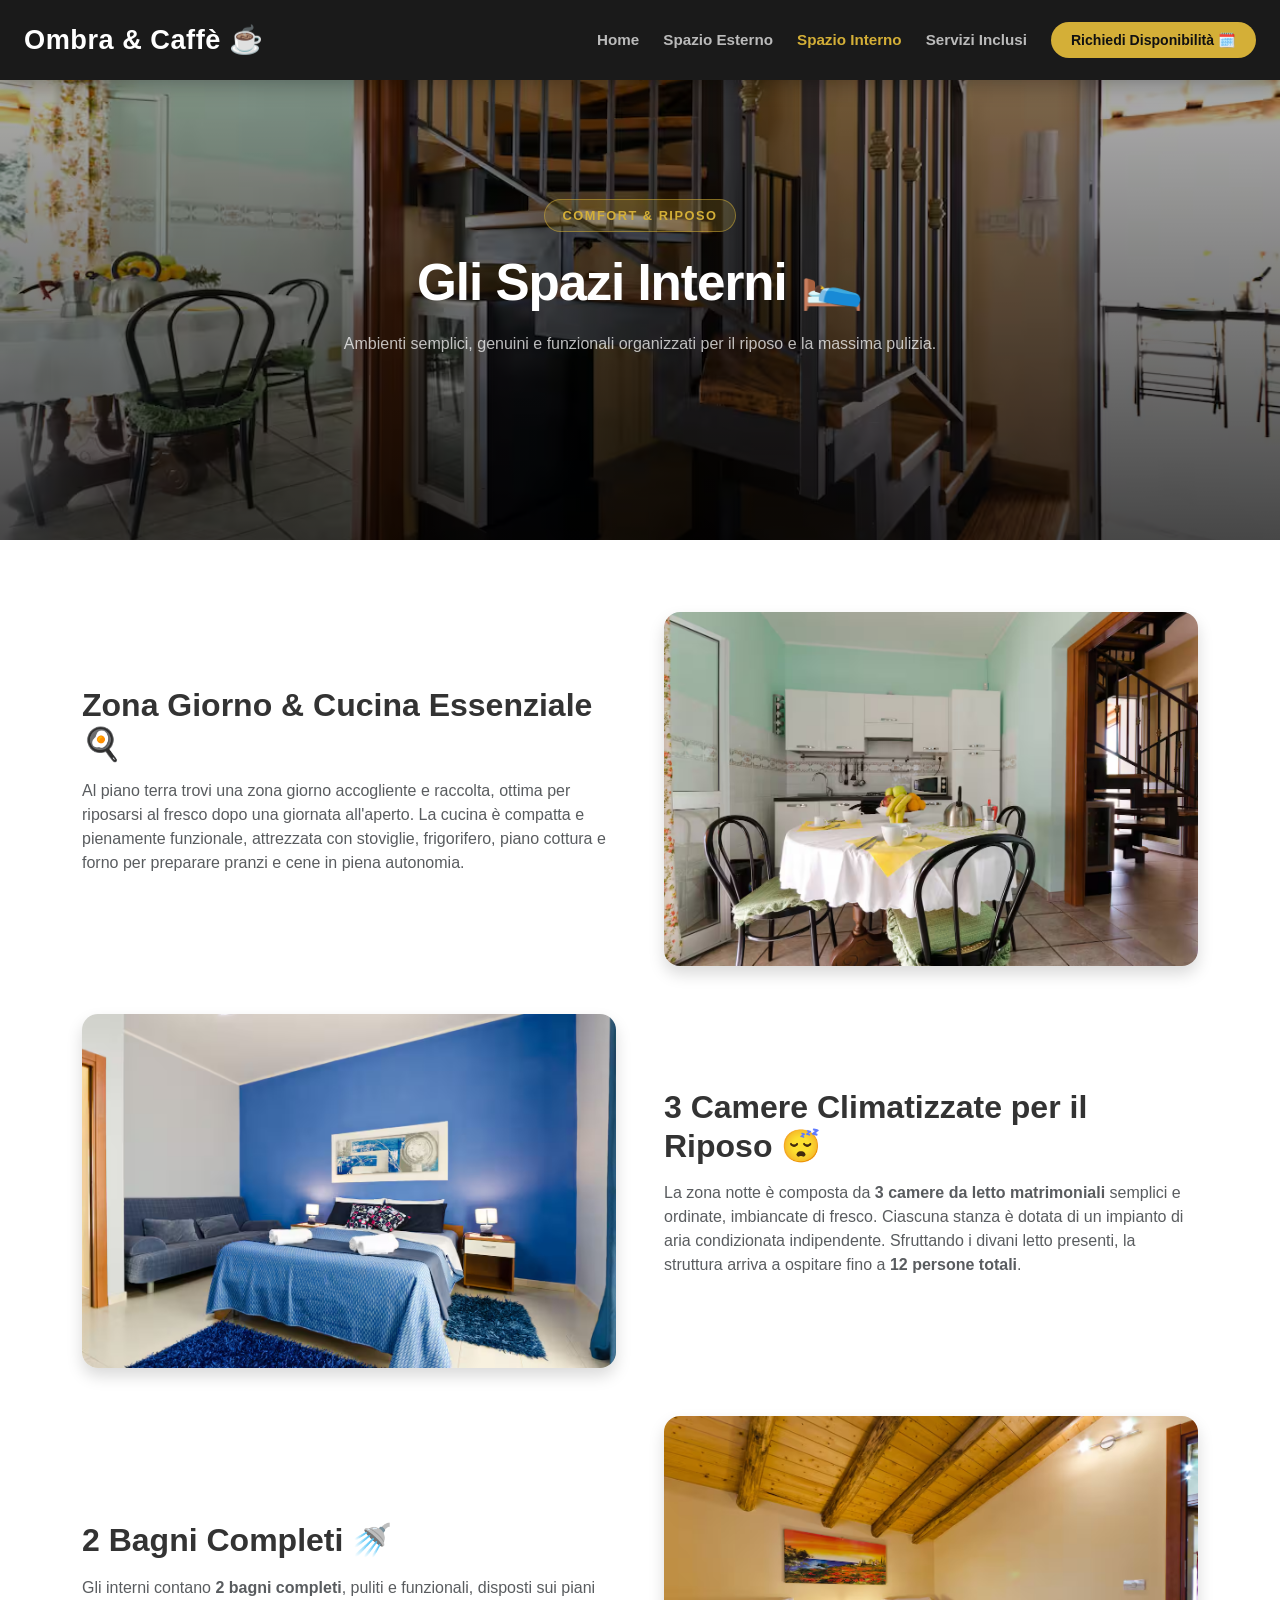
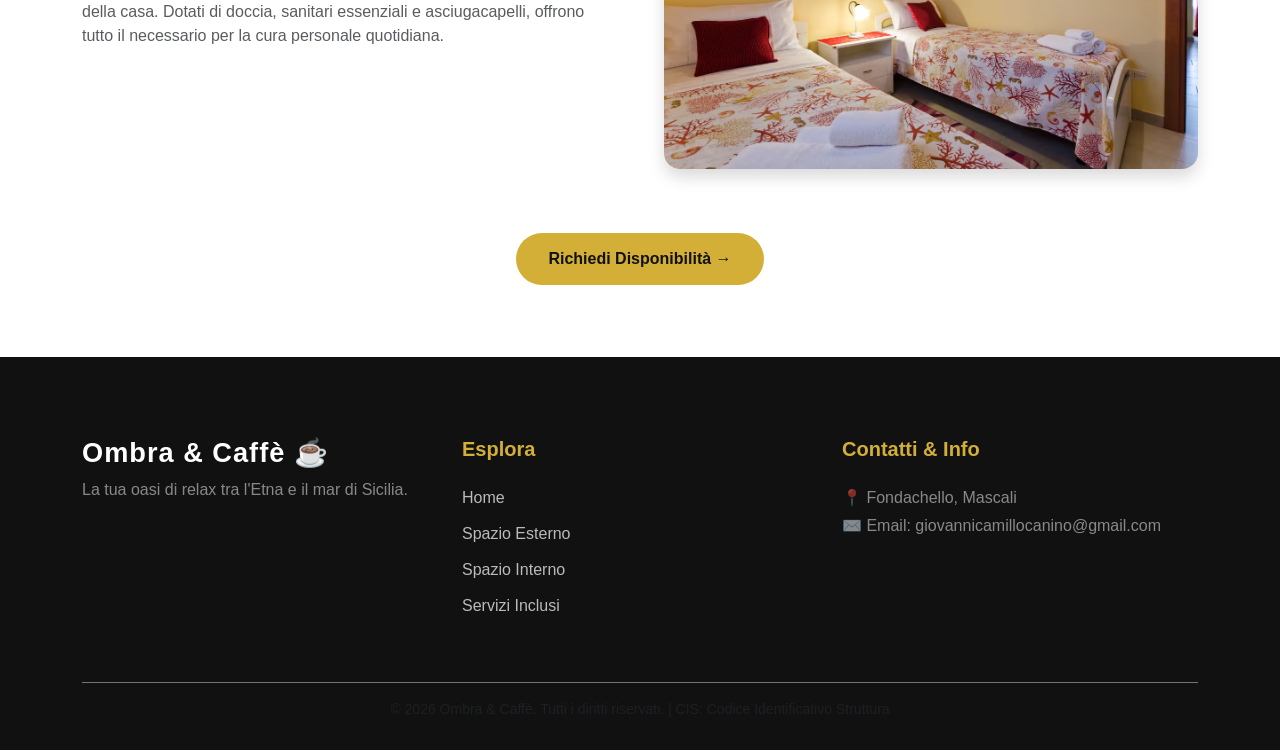
<file: pagine/spazio-interno.html>
<!DOCTYPE html>
<html lang="it" >
<head>
    <meta charset="UTF-8">
    <meta name="viewport" content="width=device-width, initial-scale=1.0">
    <title>Spazio Interno – Ombra & Caffè</title>
    <meta name="description" content="Gli spazi interni della villa Ombra & Caffè: 3 camere climatizzate, 2 bagni, cucina funzionale. Fino a 12 ospiti in Sicilia.">
    <link href="https://cdn.jsdelivr.net/npm/bootstrap@5.3.3/dist/css/bootstrap.min.css" rel="stylesheet">
    <link rel="stylesheet" href="https://cdnjs.cloudflare.com/ajax/libs/font-awesome/6.4.0/css/all.min.css">
    <link rel="stylesheet" href="../css/style.css">
</head>
<body>

    <header class="main-header">
        <div class="nav-container">
            <div class="logo"><a href="../index.html" translate="no">Ombra & Caffè ☕</a></div>
            <button class="hamburger" id="hamburger" aria-label="Apri menu" aria-expanded="false">
                <span></span><span></span><span></span>
            </button>
            <nav class="navbar" id="mainNav">
                <ul>
                    <li><a href="../index.html">Home</a></li>
                    <li><a href="spazio-esterno.html">Spazio Esterno</a></li>
                    <li><a href="spazio-interno.html" class="active">Spazio Interno</a></li>
                    <li><a href="servizi-inclusi.html">Servizi Inclusi</a></li>
                    <li><a href="../index.html#richiesta" class="nav-btn">Richiedi Disponibilità 🗓️</a></li>
                </ul>
            </nav>
        </div>
    </header>

    <section class="hero-house-section" style="background-image: url('../img/6.avif'); min-height: 60vh; height: 60vh;">
        <div class="hero-overlay-dark d-flex align-items-center justify-content-center">
            <div class="text-center text-white px-3 mt-5">
                <span class="hero-eyebrow">Comfort & Riposo</span>
                <h1 class="hero-title" style="font-size: clamp(2rem, 4vw, 3.2rem);">Gli Spazi Interni 🛌</h1>
                <p class="hero-sub" style="font-size: 1rem;">Ambienti semplici, genuini e funzionali organizzati per il riposo e la massima pulizia.</p>
            </div>
        </div>
    </section>

    <section class="py-5 bg-white">
        <div class="container py-4">
            <div class="row g-5 align-items-center mb-5">
                <div class="col-lg-6">
                    <h2 class="fw-bold mb-3">Zona Giorno & Cucina Essenziale 🍳</h2>
                    <p class="text-muted">Al piano terra trovi una zona giorno accogliente e raccolta, ottima per riposarsi al fresco dopo una giornata all'aperto. La cucina è compatta e pienamente funzionale, attrezzata con stoviglie, frigorifero, piano cottura e forno per preparare pranzi e cene in piena autonomia.</p>
                </div>
                <div class="col-lg-6">
                    <img src="../img/7.avif" alt="Zona Giorno" class="img-fluid rounded-4 shadow w-100">
                </div>
            </div>

            <div class="row g-5 align-items-center mb-5 flex-row-reverse">
                <div class="col-lg-6">
                    <h2 class="fw-bold mb-3">3 Camere Climatizzate per il Riposo 😴</h2>
                    <p class="text-muted">La zona notte è composta da <strong>3 camere da letto matrimoniali</strong> semplici e ordinate, imbiancate di fresco. Ciascuna stanza è dotata di un impianto di aria condizionata indipendente. Sfruttando i divani letto presenti, la struttura arriva a ospitare fino a <strong>12 persone totali</strong>.</p>
                </div>
                <div class="col-lg-6">
                    <img src="../img/8.avif" alt="Camere da letto" class="img-fluid rounded-4 shadow w-100">
                </div>
            </div>

            <div class="row g-5 align-items-center">
                <div class="col-lg-6">
                    <h2 class="fw-bold mb-3">2 Bagni Completi 🚿</h2>
                    <p class="text-muted">Gli interni contano <strong>2 bagni completi</strong>, puliti e funzionali, disposti sui piani della casa. Dotati di doccia, sanitari essenziali e asciugacapelli, offrono tutto il necessario per la cura personale quotidiana.</p>
                </div>
                <div class="col-lg-6">
                    <img src="../img/9.avif" alt="Bagni" class="img-fluid rounded-4 shadow w-100">
                </div>
            </div>

            <div class="text-center mt-5 pt-3">
                <a href="../index.html#richiesta" class="btn-gold">Richiedi Disponibilità →</a>
            </div>
        </div>
    </section>

    <footer class="main-footer">
        <div class="container footer-grid">
            <div class="row g-4">
                <div class="col-lg-4 footer-brand text-start">
                    <h4 translate="no">Ombra & Caffè ☕</h4>
                    <p class="text-white-50">La tua oasi di relax tra l'Etna e il mar di Sicilia.</p>
                </div>
                <div class="col-lg-4 text-start">
                    <h5>Esplora</h5>
                    <ul class="list-unstyled">
                        <li><a href="../index.html">Home</a></li>
                        <li><a href="spazio-esterno.html">Spazio Esterno</a></li>
                        <li><a href="spazio-interno.html">Spazio Interno</a></li>
                        <li><a href="servizi-inclusi.html">Servizi Inclusi</a></li>
                    </ul>
                </div>
                <div class="col-lg-4 text-start">
                    <h5>Contatti & Info</h5>
                    <p class="text-white-50 mb-1">📍 Fondachello, Mascali</p>
                    <p class="text-white-50">✉️ Email: giovannicamillocanino@gmail.com </p>
                </div>
            </div>
            <div class="text-center mt-5 pt-3 border-top border-secondary">
                <p class="small text-muted mb-0">© 2026 Ombra & Caffè. Tutti i diritti riservati. | CIS: Codice Identificativo Struttura</p>
            </div>
        </div>
    </footer>

    <script src="https://cdn.jsdelivr.net/npm/bootstrap@5.3.3/dist/js/bootstrap.bundle.min.js"></script>
    <script src="../js/script.js"></script>
</body>
</html>
</file>
<file: css/style.css>
/* ================================================
   OMBRA & CAFFÈ — CSS MIGLIORATO
   ================================================ */

:root {
    --gold: #d4af37;
    --gold-light: #e8c84a;
    --dark-bg: #111111;
    --dark-nav: #1a1a1a;
    --dark-booking: #161616;
    --dark-card: #222222;
    --blue-cta: rgb(37, 14, 246);
    --text-muted-nav: #bbbbbb;
    --white: #ffffff;
    --off-white: #fcfcfc;
}

/* ---- BASE ---- */
*, *::before, *::after { box-sizing: border-box; }
html { scroll-behavior: smooth; }

body {
    font-family: 'Segoe UI', Roboto, Helvetica, Arial, sans-serif;
    color: #333;
    overflow-x: hidden;
    background-color: var(--white);
}

/* ---- NAVBAR ---- */
.main-header {
    background-color: var(--dark-nav);
    position: fixed;
    top: 0; left: 0;
    width: 100%;
    height: 80px;
    z-index: 1050;
    box-shadow: 0 4px 20px rgba(0,0,0,0.3);
}

.nav-container {
    max-width: 1300px;
    margin: 0 auto;
    padding: 0 24px;
    height: 100%;
    display: flex;
    justify-content: space-between;
    align-items: center;
}

.logo a {
    font-size: 1.7rem;
    font-weight: 800;
    color: var(--white);
    text-decoration: none;
    letter-spacing: 0.5px;
}

.navbar ul {
    list-style: none;
    display: flex;
    align-items: center;
    gap: 24px;
    margin: 0; padding: 0;
}

.navbar ul li a {
    text-decoration: none;
    color: var(--text-muted-nav);
    font-weight: 600;
    font-size: 0.95rem;
    transition: color 0.3s ease;
}

.navbar ul li a:hover,
.navbar ul li a.active {
    color: var(--gold);
}

.navbar ul li a.nav-btn {
    background-color: var(--gold);
    color: var(--dark-bg) !important;
    padding: 10px 20px;
    border-radius: 50px;
    font-weight: 700;
    font-size: 0.88rem;
    transition: all 0.3s ease;
    white-space: nowrap;
}

.navbar ul li a.nav-btn:hover {
    background-color: var(--gold-light);
    transform: translateY(-2px);
    box-shadow: 0 6px 20px rgba(212, 175, 55, 0.35);
}

/* Hamburger */
.hamburger {
    display: none;
    flex-direction: column;
    justify-content: space-between;
    width: 28px; height: 20px;
    background: none; border: none;
    cursor: pointer; padding: 0;
    z-index: 1060;
}
.hamburger span {
    display: block;
    width: 100%; height: 2px;
    background: var(--white);
    border-radius: 2px;
    transition: all 0.3s ease;
}
.hamburger.open span:nth-child(1) { transform: translateY(9px) rotate(45deg); }
.hamburger.open span:nth-child(2) { opacity: 0; }
.hamburger.open span:nth-child(3) { transform: translateY(-9px) rotate(-45deg); }

/* ---- HERO ---- */
.hero-house-section {
    position: relative;
    height: 100vh;
    min-height: 600px;
    background-size: cover;
    background-position: center;
    background-repeat: no-repeat;
}

.hero-overlay-dark {
    position: absolute;
    inset: 0;
    background: linear-gradient(to bottom, rgba(0,0,0,0.25) 0%, rgba(0,0,0,0.72) 100%);
}

.hero-content { max-width: 780px; }

.hero-eyebrow {
    display: inline-block;
    background: rgba(212,175,55,0.18);
    border: 1px solid rgba(212,175,55,0.5);
    color: var(--gold);
    padding: 6px 18px;
    border-radius: 50px;
    font-size: 0.8rem;
    font-weight: 700;
    letter-spacing: 1.5px;
    text-transform: uppercase;
    margin-bottom: 22px;
}

.hero-title {
    font-size: clamp(2.4rem, 5vw, 4rem);
    font-weight: 800;
    line-height: 1.12;
    letter-spacing: -1px;
    color: var(--white);
    margin-bottom: 20px;
}

.hero-sub {
    font-size: 1.1rem;
    color: rgba(255,255,255,0.72);
    max-width: 600px;
    margin: 0 auto 32px;
    line-height: 1.65;
}

.hero-actions {
    display: flex;
    gap: 16px;
    justify-content: center;
    flex-wrap: wrap;
}

.btn-gold {
    display: inline-block;
    background: var(--gold);
    color: var(--dark-bg);
    padding: 14px 32px;
    border-radius: 50px;
    font-weight: 700;
    text-decoration: none;
    font-size: 1rem;
    transition: all 0.3s ease;
}
.btn-gold:hover {
    background: var(--gold-light);
    transform: translateY(-2px);
    box-shadow: 0 8px 24px rgba(212,175,55,0.4);
    color: var(--dark-bg);
}

.btn-ghost {
    display: inline-block;
    border: 2px solid rgba(255,255,255,0.55);
    color: var(--white);
    padding: 12px 30px;
    border-radius: 50px;
    font-weight: 600;
    text-decoration: none;
    font-size: 1rem;
    transition: all 0.3s ease;
}
.btn-ghost:hover {
    border-color: var(--white);
    background: rgba(255,255,255,0.12);
    color: var(--white);
}

.hero-trust { display: flex; gap: 10px; align-items: center; justify-content: center; }
.hero-trust-text { color: rgba(255,255,255,0.65); font-size: 0.88rem; }

/* ---- SECTION TITLES ---- */
.section-eyebrow {
    display: inline-block;
    color: var(--gold);
    font-size: 0.78rem;
    font-weight: 700;
    letter-spacing: 2.5px;
    text-transform: uppercase;
    margin-bottom: 8px;
}
.section-eyebrow-light {
    display: inline-block;
    color: var(--gold);
    font-size: 0.78rem;
    font-weight: 700;
    letter-spacing: 2.5px;
    text-transform: uppercase;
    margin-bottom: 8px;
}
.section-title {
    font-size: clamp(1.7rem, 3vw, 2.3rem);
    font-weight: 800;
    letter-spacing: -0.5px;
    color: #111;
}
.section-title-light {
    font-size: clamp(1.7rem, 3vw, 2.3rem);
    font-weight: 800;
    letter-spacing: -0.5px;
    color: var(--white);
}

/* ---- PERK CARDS (PRENOTAZIONE DIRETTA) ---- */
.bg-dark-brand { background: #141414; }

.perk-card {
    background: rgba(255,255,255,0.05);
    border: 1px solid rgba(212,175,55,0.18);
    border-radius: 16px;
    padding: 32px 24px;
    text-align: center;
    transition: all 0.3s ease;
    height: 100%;
}
.perk-card:hover {
    background: rgba(212,175,55,0.07);
    border-color: rgba(212,175,55,0.45);
    transform: translateY(-5px);
}
.perk-icon {
    width: 54px; height: 54px;
    border-radius: 50%;
    background: rgba(212,175,55,0.15);
    color: var(--gold);
    font-size: 1.3rem;
    display: flex; align-items: center; justify-content: center;
    margin: 0 auto 18px;
}
.perk-card h5 { color: var(--white); font-weight: 700; margin-bottom: 10px; }
.perk-card p { color: rgba(255,255,255,0.55); font-size: 0.92rem; margin: 0; line-height: 1.6; }

/* ---- BADGE & PILLS ---- */
.badge-gold {
    background: rgba(212,175,55,0.15);
    color: var(--gold);
    border: 1px solid rgba(212,175,55,0.4);
    border-radius: 50px;
    padding: 6px 16px;
    font-size: 0.78rem;
    font-weight: 700;
    letter-spacing: 1px;
    text-transform: uppercase;
}

.feature-pill {
    background: var(--off-white);
    border: 1px solid #e8e8e8;
    border-radius: 50px;
    padding: 8px 16px;
    font-size: 0.88rem;
    font-weight: 600;
    color: #444;
    text-align: center;
    transition: all 0.2s;
}
.feature-pill:hover {
    border-color: var(--gold);
    color: #111;
}

/* ---- SPACE CARDS ---- */
.space-card {
    position: relative;
    height: 450px;
    background-size: cover;
    background-position: center;
    border-radius: 16px;
    overflow: hidden;
    box-shadow: 0 10px 30px rgba(0,0,0,0.15);
    transition: transform 0.4s ease;
}
.space-card:hover { transform: translateY(-8px); }
.card-overlay {
    position: absolute;
    inset: 0;
    background: linear-gradient(to top, rgba(0,0,0,0.9) 20%, rgba(0,0,0,0.15));
    z-index: 1;
}
.card-content {
    position: absolute;
    bottom: 0; left: 0;
    width: 100%;
    padding: 30px;
    z-index: 2;
}
.card-content h2 a {
    color: var(--white);
    text-decoration: none;
    font-size: 2rem;
    font-weight: 700;
}
.card-content h2 a:hover { color: var(--gold); }

/* ---- REVIEWS ---- */
.reviews-section {
    padding: 80px 0;
    background-color: var(--off-white);
    overflow: hidden;
}
.reviews-container {
    max-width: 1200px;
    margin: 0 auto;
    position: relative;
    padding: 0 60px;
}
.review-viewport { overflow: hidden; width: 100%; }
.review-wrapper {
    display: flex;
    gap: 30px;
    padding: 20px 0;
}
.review-card {
    flex: 0 0 calc((100% - 60px) / 3);
    background: var(--white);
    padding: 35px;
    border-radius: 20px;
    border: 1px solid #f0f0f0;
    transition: transform 0.4s ease, box-shadow 0.4s ease, border-color 0.4s ease;
    box-shadow: 0 4px 12px rgba(0,0,0,0.04);
    box-sizing: border-box;
}
.review-card:hover {
    transform: translateY(-5px);
    box-shadow: 0 20px 40px rgba(0,0,0,0.08);
    border-color: var(--gold);
}
.review-stars { color: var(--gold); margin-bottom: 20px; font-size: 1rem; }
.review-body { font-style: italic; line-height: 1.65; color: #555; margin-bottom: 25px; }
.review-btn {
    position: absolute;
    top: 55%;
    transform: translateY(-50%);
    background: var(--dark-nav);
    color: var(--white);
    border: none;
    width: 50px; height: 50px;
    border-radius: 50%;
    display: flex; align-items: center; justify-content: center;
    cursor: pointer;
    z-index: 10;
    transition: all 0.3s ease;
    box-shadow: 0 4px 15px rgba(0,0,0,0.15);
}
.review-btn:hover { background: var(--gold); transform: translateY(-50%) scale(1.1); }
.review-btn-left { left: 0; }
.review-btn-right { right: 0; }

/* ---- BOOKING SECTION ---- */
.booking-section {
    background: var(--dark-booking);
    background-image: radial-gradient(ellipse at 20% 50%, rgba(212,175,55,0.06) 0%, transparent 60%),
                      radial-gradient(ellipse at 80% 50%, rgba(37,14,246,0.05) 0%, transparent 60%);
}

.booking-card {
    background: rgba(255,255,255,0.04);
    border: 1px solid rgba(255,255,255,0.1);
    border-radius: 20px;
    padding: 40px;
    backdrop-filter: blur(10px);
}

.booking-step-label {
    color: var(--gold);
    font-size: 0.85rem;
    font-weight: 700;
    letter-spacing: 1.5px;
    text-transform: uppercase;
    margin-bottom: 18px;
    display: flex;
    align-items: center;
    gap: 10px;
}

.step-number {
    width: 26px; height: 26px;
    background: var(--gold);
    color: #111;
    border-radius: 50%;
    font-size: 0.8rem;
    font-weight: 800;
    display: inline-flex;
    align-items: center;
    justify-content: center;
    flex-shrink: 0;
}

.form-label-dark {
    display: block;
    color: rgba(255,255,255,0.75);
    font-size: 0.82rem;
    font-weight: 600;
    margin-bottom: 6px;
    letter-spacing: 0.3px;
}

.form-dark {
    background: rgba(255,255,255,0.07) !important;
    border: 1px solid rgba(255,255,255,0.15) !important;
    color: var(--white) !important;
    border-radius: 10px !important;
    padding: 10px 14px !important;
    transition: border-color 0.3s ease !important;
    font-size: 0.93rem !important;
}
.form-dark:focus {
    background: rgba(255,255,255,0.1) !important;
    border-color: var(--gold) !important;
    box-shadow: 0 0 0 3px rgba(212,175,55,0.15) !important;
    outline: none !important;
    color: var(--white) !important;
}
.form-dark option {
    background: #222;
    color: var(--white);
}

.btn-calcola {
    background: transparent;
    border: 2px solid rgba(212,175,55,0.6);
    color: var(--gold);
    padding: 12px 24px;
    border-radius: 12px;
    font-weight: 700;
    font-size: 0.95rem;
    cursor: pointer;
    transition: all 0.3s ease;
    display: flex;
    align-items: center;
    justify-content: center;
    gap: 8px;
}
.btn-calcola:hover {
    background: rgba(212,175,55,0.1);
    border-color: var(--gold);
    transform: translateY(-1px);
}

.preventivo-result {
    background: rgba(212,175,55,0.08);
    border: 1px solid rgba(212,175,55,0.3);
    border-radius: 14px;
    padding: 20px 24px;
}
.text-muted-dark { color: rgba(255,255,255,0.5); }

.preventivo-total {
    font-size: 2.2rem;
    font-weight: 800;
    color: var(--gold);
    letter-spacing: -1px;
}

.booking-divider {
    border-color: rgba(255,255,255,0.1);
    margin: 30px 0;
}

.form-check-label-dark {
    color: rgba(255,255,255,0.6);
    font-size: 0.85rem;
    cursor: pointer;
}
.form-check-label-dark a.link-gold { color: var(--gold); }

.btn-gold-solid {
    background: var(--gold);
    color: #111;
    border: none;
    padding: 16px 24px;
    border-radius: 14px;
    font-weight: 800;
    font-size: 1rem;
    cursor: pointer;
    transition: all 0.3s ease;
    display: flex;
    align-items: center;
    justify-content: center;
    gap: 10px;
    width: 100%;
}
.btn-gold-solid:hover {
    background: var(--gold-light);
    transform: translateY(-2px);
    box-shadow: 0 8px 28px rgba(212,175,55,0.35);
}

.successo-box {
    background: rgba(16,185,129,0.1);
    border: 1px solid rgba(16,185,129,0.35);
    border-radius: 14px;
    padding: 28px 24px;
    color: var(--white);
}

/* ---- FOOTER ---- */
.main-footer {
    background-color: var(--dark-bg);
    color: var(--white);
    padding: 80px 0 30px;
}
.main-footer h4 { font-size: 1.7rem; font-weight: 700; letter-spacing: 1px; }
.main-footer h5 { color: var(--gold); font-weight: 600; margin-bottom: 25px; }
.main-footer ul li { margin-bottom: 12px; }
.main-footer a { color: var(--text-muted-nav); text-decoration: none; transition: color 0.3s; }
.main-footer a:hover { color: var(--white); }

/* ---- RESPONSIVE ---- */
@media (max-width: 991px) {
    .review-card { flex: 0 0 calc((100% - 30px) / 2); }
}

@media (max-width: 767px) {
    .hamburger { display: flex; }

    .navbar {
        display: none;
        position: fixed;
        top: 80px; left: 0;
        width: 100%;
        background: var(--dark-nav);
        padding: 24px;
        border-top: 1px solid rgba(255,255,255,0.08);
        box-shadow: 0 10px 30px rgba(0,0,0,0.4);
    }
    .navbar.open { display: block; }
    .navbar ul {
        flex-direction: column;
        gap: 0;
        align-items: flex-start;
    }
    .navbar ul li { width: 100%; padding: 10px 0; border-bottom: 1px solid rgba(255,255,255,0.07); }
    .navbar ul li:last-child { border-bottom: none; padding-top: 16px; }
    .navbar ul li a.nav-btn { display: inline-block; }

    .hero-title { font-size: 2.1rem; }
    .hero-sub { font-size: 1rem; }
    .hero-actions { flex-direction: column; align-items: center; }
    .btn-gold, .btn-ghost { width: 100%; max-width: 300px; text-align: center; }

    .reviews-container { padding: 0 15px; }
    .review-card { flex: 0 0 100%; }
    .review-btn { display: none; }
    .review-viewport { overflow-x: auto; }

    .booking-card { padding: 24px 18px; }
    .space-card { height: 340px; }
}

@media (max-width: 480px) {
    .perk-card { padding: 24px 16px; }
    .feature-pill { font-size: 0.82rem; padding: 7px 12px; }
}
/* ================================================
   OSPITI COUNTER INFO
   ================================================ */
.ospiti-counter-info {
    background: rgba(255,255,255,0.08);
    border: 1px solid rgba(255,255,255,0.15);
    border-radius: 8px;
    padding: 10px 14px;
    font-size: 0.875rem;
    color: #a0c4a0;
    min-height: 42px;
    transition: all 0.3s ease;
}
</file>
